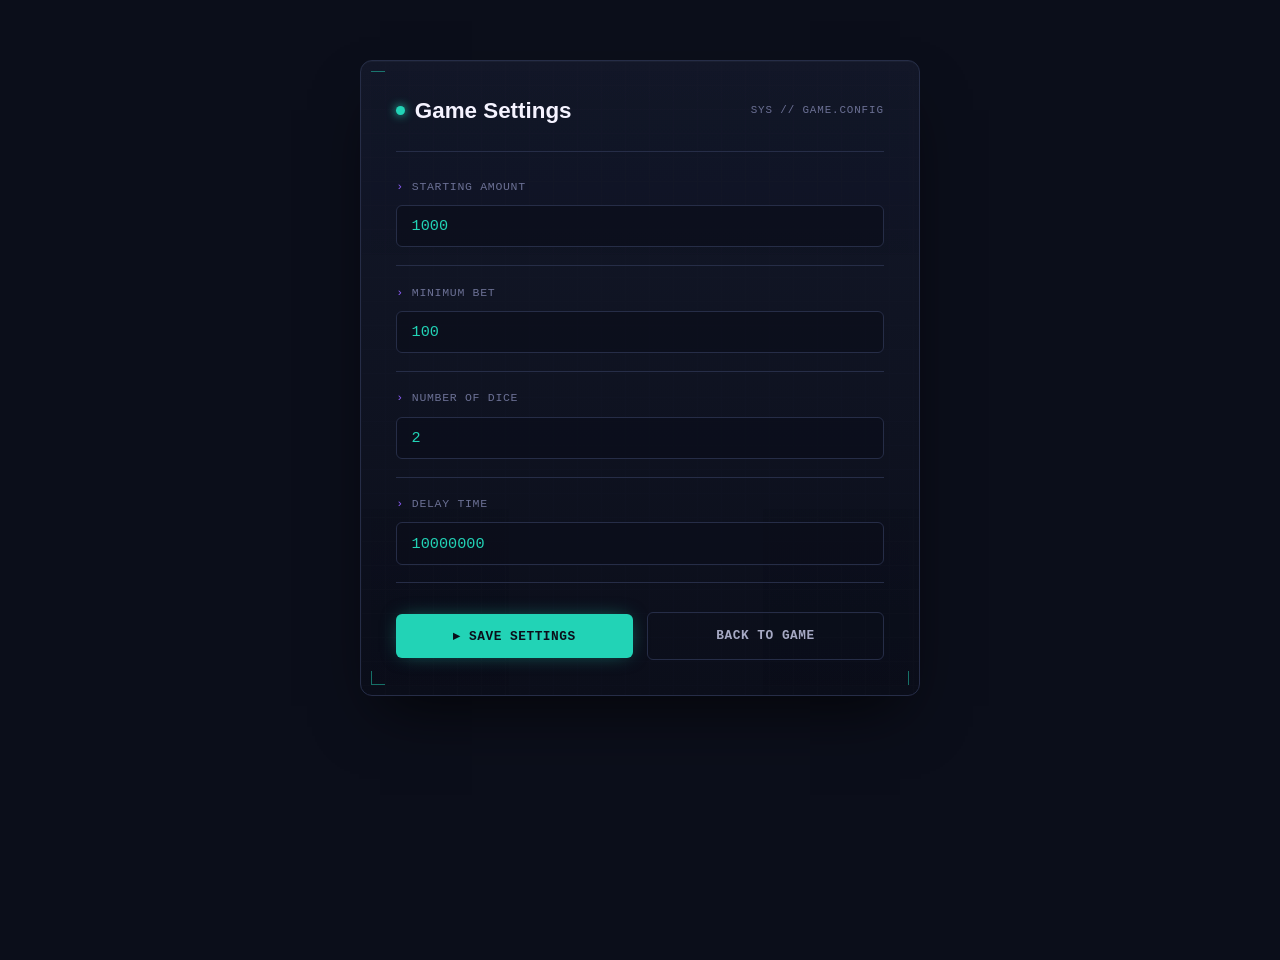
<file: craps-game/settings.html>
<!doctype html>
<html lang="en">
  <head>
    <meta charset="UTF-8" />
    <meta name="viewport" content="width=device-width, initial-scale=1.0" />

    <link rel="stylesheet" href="settings.css" />
    <link rel="stylesheet" href="./crapscasino/craps.css" />

    <title>Game Settings</title>
  </head>

  <body>
    <main class="settings-container">
      <h1>Game Settings</h1>

      <form id="settings-form">
        <div class="setting-group">
          <label for="start-up-amount">Starting Amount</label>
          <input
            type="number"
            id="start-up-amount"
            name="startUpAmount"
            value="1000"
            min="0"
          />
        </div>

        <div class="setting-group">
          <label for="minimum-bet">Minimum Bet</label>
          <input
            type="number"
            id="minimum-bet"
            name="minimumBet"
            value="100"
            min="1"
          />
        </div>

        <div class="setting-group">
          <label for="number-of-dice">Number of Dice</label>
          <input
            type="number"
            id="number-of-dice"
            name="numberOfDice"
            value="2"
            min="1"
          />
        </div>

        <div class="setting-group">
          <label for="delay-time">Delay Time</label>
          <input
            type="number"
            id="delay-time"
            name="delayTime"
            value="10000000"
            min="0"
          />
        </div>

        <div class="settings-actions">
          <button type="submit">Save Settings</button>
          <a href="index.html">Back to Game</a>
        </div>
      </form>
      <div id="toast" class="toast"></div>
    </main>

    <script src="settings.js"></script>
    <script src="./crapscasino/index.js"></script>
  </body>
</html>
</file>
<file: craps-game/settings.css>
/* =========================================================
   Game Settings — standalone stylesheet
   Self-contained: includes its own design tokens so this
   page renders correctly even if style.css isn't linked here.
   ========================================================= */

:root {
  --void: #0b0e1a;
  --surface: #131829;
  --surface-2: #1a2036;
  --line: #262d47;

  --violet: #8b5cf6;
  --teal: #22d3b6;
  --amber: #ffb020;
  --pink: #ff4d8d;

  --text-hi: #f5f3ff;
  --text-mid: #a6a9c4;
  --text-dim: #6b7094;

  --font-display: 'Space Grotesk', 'Segoe UI', sans-serif;
  --font-mono: 'JetBrains Mono', 'Courier New', monospace;
}

/* =========================================================
   Base page
   ========================================================= */
* {
  box-sizing: border-box;
}
body {
  margin: 0;
  min-height: 100vh;
  background: var(--void);
  color: var(--text-hi);
  font-family: var(--font-mono);
  line-height: 1.6;
  -webkit-font-smoothing: antialiased;
}

/* =========================================================
   Settings console panel
   ========================================================= */
.settings-container {
  width: min(92%, 560px);
  margin: 60px auto;
  padding: 2rem 2.2rem 2.2rem;
  position: relative;
  border-radius: 12px;
  background: linear-gradient(180deg, var(--surface) 0%, var(--void) 100%);
  border: 1px solid var(--line);
  box-shadow:
    0 30px 60px -20px rgba(0, 0, 0, 0.7),
    inset 0 1px 0 rgba(255, 255, 255, 0.03);
  overflow: hidden;
}

/* faint schematic grid — reads as "system", not "table" */
.settings-container::before {
  content: '';
  position: absolute;
  inset: 0;
  z-index: 0;
  opacity: 0.05;
  background-image:
    linear-gradient(var(--line) 1px, transparent 1px),
    linear-gradient(90deg, var(--line) 1px, transparent 1px);
  background-size: 24px 24px;
  pointer-events: none;
}

/* HUD corner brackets */
.settings-container::after {
  content: '';
  position: absolute;
  inset: 10px;
  z-index: 0;
  pointer-events: none;
  background:
    linear-gradient(90deg, var(--teal) 0 14px, transparent 14px) top left / 100%
      1px no-repeat,
    linear-gradient(90deg, var(--teal) 0 14px, transparent 14px) bottom right /
      100% 1px no-repeat,
    linear-gradient(0deg, var(--teal) 0 14px, transparent 14px) top left / 1px
      100% no-repeat,
    linear-gradient(0deg, var(--teal) 0 14px, transparent 14px) bottom right /
      1px 100% no-repeat;
  opacity: 0.5;
}

/* console header row */
.settings-container h1 {
  position: relative;
  z-index: 1;
  display: flex;
  align-items: center;
  gap: 0.6rem;
  margin: 0 0 0.4rem;
  font-family: var(--font-display);
  font-size: 1.4rem;
  font-weight: 600;
  color: var(--text-hi);
  padding-bottom: 1.4rem;
  border-bottom: 1px solid var(--line);
}
.settings-container h1::before {
  content: '';
  width: 9px;
  height: 9px;
  border-radius: 50%;
  background: var(--teal);
  box-shadow: 0 0 10px var(--teal);
  animation: pulse-dot 2s ease-in-out infinite;
}
.settings-container h1::after {
  content: 'SYS // GAME.CONFIG';
  margin-left: auto;
  font-family: var(--font-mono);
  font-size: 0.68rem;
  letter-spacing: 0.08em;
  color: var(--text-dim);
  font-weight: 400;
}
.settings-container > h1 {
  margin-bottom: 1.6rem;
}

@keyframes pulse-dot {
  0%,
  100% {
    opacity: 1;
  }
  50% {
    opacity: 0.35;
  }
}

/* parameter rows */
.setting-group {
  position: relative;
  z-index: 1;
  margin-bottom: 1.1rem;
  padding-bottom: 1.1rem;
  border-bottom: 1px solid var(--line);
}
.setting-group:last-of-type {
  border-bottom: none;
}

.setting-group label {
  display: flex;
  align-items: center;
  gap: 0.5rem;
  margin-bottom: 0.55rem;
  font-family: var(--font-mono);
  font-size: 0.72rem;
  font-weight: 500;
  color: var(--text-dim);
  text-transform: uppercase;
  letter-spacing: 0.06em;
}
.setting-group label::before {
  content: '›';
  color: var(--violet);
}

.setting-group input {
  width: 100%;
  padding: 0.7rem 0.9rem;
  box-sizing: border-box;

  background: rgba(11, 14, 26, 0.7);
  border: 1px solid var(--line);
  border-radius: 6px;
  color: var(--teal);

  font-family: var(--font-mono);
  font-size: 0.95rem;
  font-weight: 500;
  outline: none;

  transition:
    border-color 0.2s ease,
    box-shadow 0.2s ease;
}
.setting-group input::placeholder {
  color: var(--text-dim);
  font-weight: 400;
}
.setting-group input:focus {
  border-color: var(--teal);
  box-shadow:
    0 0 0 3px rgba(34, 211, 182, 0.12),
    0 0 16px -4px rgba(34, 211, 182, 0.5);
}

/* console action row */
.settings-actions {
  position: relative;
  z-index: 1;
  display: flex;
  align-items: center;
  justify-content: space-between;
  gap: 0.9rem;
  margin-top: 1.8rem;
}

.settings-actions button,
.settings-actions a {
  flex: 1;
  padding: 0.8rem 1.1rem;

  border: 1px solid transparent;
  border-radius: 6px;

  font-family: var(--font-mono);
  font-size: 0.8rem;
  font-weight: 600;
  letter-spacing: 0.04em;
  text-transform: uppercase;
  text-align: center;

  cursor: pointer;
  text-decoration: none;

  transition:
    transform 0.15s ease,
    background 0.15s ease,
    box-shadow 0.15s ease,
    border-color 0.15s ease;
}

.settings-actions button {
  background: var(--teal);
  color: var(--void);
  box-shadow: 0 0 20px -6px rgba(34, 211, 182, 0.6);
}
.settings-actions button::before {
  content: '▸ ';
}
.settings-actions button:hover {
  background: var(--amber);
  box-shadow: 0 0 24px -4px rgba(255, 176, 32, 0.7);
  transform: translateY(-1px);
}

.settings-actions a {
  background: transparent;
  color: var(--text-mid);
  border-color: var(--line);
}
.settings-actions a:hover {
  color: var(--pink);
  border-color: var(--pink);
  transform: translateY(-1px);
}

.settings-actions button:active,
.settings-actions a:active {
  transform: translateY(0) scale(0.98);
}

/* =========================================================
   Toast — same component used on the main game page
   ========================================================= */
.toast {
  position: fixed;
  bottom: 32px;
  left: 50%;
  transform: translateX(-50%) translateY(20px);
  background: var(--surface);
  color: var(--text-hi);
  border: 1px solid var(--amber);
  border-radius: 999px;
  padding: 0.8rem 1.6rem;
  font-family: var(--font-mono);
  font-size: 0.9rem;
  box-shadow:
    0 12px 30px -8px rgba(0, 0, 0, 0.6),
    0 0 20px -6px rgba(255, 176, 32, 0.4);
  opacity: 0;
  pointer-events: none;
  transition:
    opacity 0.25s ease,
    transform 0.25s ease;
  z-index: 999;
  white-space: nowrap;
}
.toast.show {
  opacity: 1;
  transform: translateX(-50%) translateY(0);
}

/* =========================================================
   Mobile
   ========================================================= */
@media (max-width: 500px) {
  .settings-container {
    margin: 30px auto;
    padding: 1.6rem;
  }
  .settings-container h1 {
    font-size: 1.2rem;
    flex-wrap: wrap;
  }
  .settings-container h1::after {
    width: 100%;
    margin-left: 1.4rem;
  }
  .settings-actions {
    flex-direction: column;
  }
  .settings-actions button,
  .settings-actions a {
    width: 100%;
    box-sizing: border-box;
  }
}
</file>
<file: craps-game/crapscasino/craps.css>
:root {
  --width-scale: min(700px, 80vw);
  --height-scale: calc(var(--width-scale) * 0.714);
}

.craps {
  min-height: 100vh;
  display: flex;
  flex-direction: column;
  align-items: center;
  justify-content: center;
  gap: 1.5rem;
  padding: 2rem 1rem;
  background-image:
    linear-gradient(180deg, rgba(11, 14, 26, 0.75), rgba(11, 14, 26, 0.9)),
    url('https://encrypted-tbn0.gstatic.com/images?q=tbn:ANd9GcSgbk0gvPByYuI_DmH30ljwP9-0ocMm-QQqd4LoOs7K5sufFbWJgLQfF-Y&s');
  background-size: cover;
  background-position: center;
}

.craps-container {
  width: var(--width-scale);
  height: var(--height-scale);
  max-height: 80vh;
  border-radius: 20px;
  border: 1px solid var(--amber);
  box-shadow:
    0 0 0 1px rgba(255, 176, 32, 0.15),
    0 20px 50px -12px rgba(0, 0, 0, 0.7),
    inset 0 0 60px -20px rgba(139, 92, 246, 0.35);
  overflow: hidden;
  position: relative;
  background-image:
    linear-gradient(180deg, rgba(11, 14, 26, 0.55), rgba(11, 14, 26, 0.85)),
    url('https://media.istockphoto.com/id/544482712/photo/playing-craps-in-a-casino-with-slot-machines.jpg?s=612x612&w=0&k=20&c=MzDsXmJPQHNQ-UV76Eg7BnHZVD0-bqUJKXtVkLaY9KM=');
  background-size: cover;
  background-position: center;
}

/* ===================== Registration pane ===================== */
#registration-pane {
  height: 100%;
  display: flex;
  flex-direction: column;
  align-items: center;
  justify-content: center;
  gap: 1.4rem;
  text-align: center;
  color: var(--text-hi);
  font-family: var(--font-mono);
}

.registration-input {
  background: none;
  border: none;
  border-bottom: 2px solid var(--teal);
  text-align: center;
  color: var(--text-hi);
  font-family: var(--font-mono);
  font-size: 1.1rem;
  padding: 0.4rem 0.2rem;
  width: 220px;
  transition: border-color 0.2s ease;
}
.registration-input:focus {
  outline-width: 0;
  border-color: var(--amber);
}

.input-wrap {
  display: flex;
  justify-content: center;
}

.registration-continue {
  display: flex;
  justify-content: center;
  align-items: center;
  gap: 0.4em;
  font-size: 0.95rem;
  font-weight: 500;
  color: var(--void);
  background: var(--teal);
  padding: 0.75rem 2rem;
  border-radius: 999px;
  cursor: pointer;
  box-shadow: 0 0 20px -4px rgba(34, 211, 182, 0.6);
  transition:
    transform 0.18s ease,
    box-shadow 0.18s ease,
    background 0.18s ease;
}
.registration-continue:hover {
  color: var(--void);
  background: var(--amber);
  transform: translateY(-2px);
  box-shadow: 0 0 24px -2px rgba(255, 176, 32, 0.7);
}

/* ===================== Main game ===================== */
#main-game {
  display: none;
  flex-direction: column;
  align-items: center;
  justify-content: space-between;
  height: 100%;
  padding: 1.6rem 1.2rem;
  color: var(--text-hi);
}

#main-game-stats {
  display: flex;
  flex-direction: column;
  align-items: center;
  gap: 0.5rem;
  font-family: var(--font-mono);
  font-size: 1rem;
}
#craps-stats-money-container {
  font-family: var(--font-display);
  font-size: 1.6rem;
  font-weight: 600;
  color: var(--amber);
  text-shadow: 0 0 16px rgba(255, 176, 32, 0.4);
}

#round-manager {
  display: grid;
  grid-template-columns: 33% auto 33%;
  align-items: center;
  gap: 1rem;
  width: 100%;
  margin-top: auto;
  padding: 0.9rem 1rem;
  border-radius: 14px;
  border: 1px solid var(--line);
  background: rgba(19, 24, 41, 0.75);
  backdrop-filter: blur(6px);
}

#even,
#odd {
  padding: 0.7rem 0;
  border-radius: 10px;
  font-family: var(--font-mono);
  font-size: 0.9rem;
  color: var(--text-mid);
  border: 1px solid var(--line);
  cursor: pointer;
  transition:
    transform 0.15s ease,
    border-color 0.15s ease,
    color 0.15s ease;
}
#even:hover,
#odd:hover {
  color: var(--text-hi);
  border-color: var(--violet);
  transform: translateY(-2px);
}

#bet-amount {
  display: flex;
  align-items: center;
  justify-content: center;
  gap: 0.8rem;
  font-family: var(--font-mono);
}
#bet-amount span[onclick] {
  width: 30px;
  height: 30px;
  display: flex;
  align-items: center;
  justify-content: center;
  border-radius: 50%;
  background: var(--surface-2);
  border: 1px solid var(--line);
  cursor: pointer;
  user-select: none;
  transition:
    background 0.15s ease,
    transform 0.15s ease;
}
#bet-amount span[onclick]:hover {
  background: var(--violet);
  color: var(--text-hi);
  transform: scale(1.08);
}

#user-bet-amount {
  min-width: 64px;
  padding: 0.4rem 0.8rem;
  border-radius: 8px;
  background: var(--void);
  color: var(--amber);
  font-weight: 600;
  border: 1px solid var(--amber);
}

#roll-dice {
  display: flex;
  align-items: center;
  justify-content: center;
  gap: 0.5em;
  width: fit-content;
  margin: 0 auto;
  padding: 0.75rem 2.2rem;
  font-family: var(--font-mono);
  font-size: 0.95rem;
  font-weight: 500;
  color: var(--void);
  background: var(--amber);
  border-radius: 999px;
  cursor: pointer;
  user-select: none;
  box-shadow: 0 0 24px -4px rgba(255, 176, 32, 0.6);
  transition:
    transform 0.15s ease,
    box-shadow 0.15s ease,
    background 0.15s ease;
}

#roll-dice::before {
  content: '⚂';
  font-size: 1.2rem;
  line-height: 1;
}

#roll-dice:hover {
  background: var(--pink);
  transform: translateY(-2px);
  box-shadow: 0 0 28px -2px rgba(255, 77, 141, 0.7);
}

#roll-dice:active {
  transform: translateY(0) scale(0.97);
  box-shadow: 0 0 16px -4px rgba(255, 176, 32, 0.5);
}
#roll-dice {
  margin-bottom: 1.5rem;
}

#dice-roll-container {
  position: relative;
  min-height: 120px;
  margin-bottom: 1rem;
}
.reset-end {
  display: none;
  justify-content: center;
  gap: 1rem;
  margin: 0.5rem 0;
}

#next-round,
#end-game {
  padding: 0.6rem 1.6rem;
  font-family: var(--font-mono);
  font-size: 0.85rem;
  font-weight: 500;
  border-radius: 999px;
  cursor: pointer;
  user-select: none;
  transition:
    transform 0.15s ease,
    background 0.15s ease,
    color 0.15s ease;
}

#next-round {
  color: var(--void);
  background: var(--teal);
}
#next-round:hover {
  background: var(--amber);
  transform: translateY(-2px);
}

#end-game {
  color: var(--text-mid);
  background: transparent;
  border: 1px solid var(--line);
}
#end-game:hover {
  color: var(--pink);
  border-color: var(--pink);
  transform: translateY(-2px);
}
.toast {
  position: fixed;
  bottom: 32px;
  left: 50%;
  transform: translateX(-50%) translateY(20px);
  background: var(--surface);
  color: var(--text-hi);
  border: 1px solid var(--amber);
  border-radius: 999px;
  padding: 0.8rem 1.6rem;
  font-family: var(--font-mono);
  font-size: 0.9rem;
  box-shadow:
    0 12px 30px -8px rgba(0, 0, 0, 0.6),
    0 0 20px -6px rgba(255, 176, 32, 0.4);
  opacity: 0;
  pointer-events: none;
  transition:
    opacity 0.25s ease,
    transform 0.25s ease;
  z-index: 999;
  white-space: nowrap;
}
.toast.show {
  opacity: 1;
  transform: translateX(-50%) translateY(0);
}
#result {
  text-align: center;
  font-family: var(--font-display);
  font-size: 1.6rem;
  font-weight: 700;
  min-height: 2.4rem;
  padding: 0.4rem 0;
  opacity: 0;
  transform: translateY(-6px);
  transition:
    opacity 0.25s ease,
    transform 0.25s ease;
}

#result.show {
  opacity: 1;
  transform: translateY(0);
}

#result.win {
  color: var(--teal);
  text-shadow: 0 0 20px rgba(34, 211, 182, 0.5);
}

#result.lose {
  color: var(--pink);
  text-shadow: 0 0 20px rgba(255, 77, 141, 0.5);
}

#result.push {
  color: var(--amber);
  text-shadow: 0 0 20px rgba(255, 176, 32, 0.5);
}
.setting {
  display: inline-block;
  padding: 10px 18px;
  background-color: #333;
  color: white;
  text-decoration: none;
  border-radius: 8px;
  font-size: 15px;
  font-weight: 600;
  transition: 0.2s ease;
}

.setting:hover {
  background-color: #555;
  transform: translateY(-2px);
}

.setting:active {
  transform: translateY(0);
}

/* =========================
   MOBILE RESPONSIVE
========================= */

@media (max-width: 600px) {
  :root {
    --width-scale: 94vw;
    --height-scale: calc(var(--width-scale) * 1.35);
  }

  .craps {
    min-height: 100dvh;
    padding: 1rem 0.5rem;
    gap: 1rem;
  }

  .craps-container {
    width: var(--width-scale);
    height: var(--height-scale);
    max-height: none;
    border-radius: 14px;
  }

  #main-game {
    padding: 1rem 0.7rem;
  }

  #main-game-stats {
    font-size: 0.85rem;
    gap: 0.35rem;
  }

  #craps-stats-money-container {
    font-size: 1.3rem;
  }

  #round-manager {
    grid-template-columns: 1fr 1fr;
    gap: 0.6rem;
    padding: 0.7rem;
  }

  #even,
  #odd {
    width: 100%;
    padding: 0.65rem 0;
    font-size: 0.8rem;
  }

  #bet-amount {
    grid-column: 1 / -1;
    grid-row: 1;
    gap: 0.6rem;
  }

  #bet-amount span[onclick] {
    width: 28px;
    height: 28px;
  }

  #user-bet-amount {
    min-width: 55px;
    padding: 0.35rem 0.6rem;
  }

  #dice-roll-container {
    min-height: 100px;
    margin-bottom: 0.7rem;
  }

  #roll-dice {
    padding: 0.7rem 1.8rem;
    font-size: 0.85rem;
    margin-bottom: 1rem;
  }

  #result {
    font-size: 1.25rem;
    min-height: 2rem;
  }

  .reset-end {
    width: 100%;
    gap: 0.6rem;
  }

  #next-round,
  #end-game {
    padding: 0.55rem 1rem;
    font-size: 0.8rem;
  }

  .setting {
    padding: 8px 14px;
    font-size: 13px;
  }

  .toast {
    bottom: 20px;
    max-width: 90%;
    white-space: normal;
    text-align: center;
    padding: 0.7rem 1.2rem;
    font-size: 0.8rem;
  }
}

/* =========================
   VERY SMALL PHONES
========================= */

@media (max-width: 380px) {
  .craps {
    padding: 0.5rem 0.25rem;
  }

  .craps-container {
    width: 96vw;
    border-radius: 12px;
  }

  #main-game {
    padding: 0.7rem 0.5rem;
  }

  #craps-stats-money-container {
    font-size: 1.15rem;
  }

  #round-manager {
    padding: 0.5rem;
    gap: 0.4rem;
  }

  #roll-dice {
    padding: 0.6rem 1.4rem;
  }

  #result {
    font-size: 1.1rem;
  }

  #next-round,
  #end-game {
    padding: 0.5rem 0.8rem;
    font-size: 0.75rem;
  }
}
</file>
